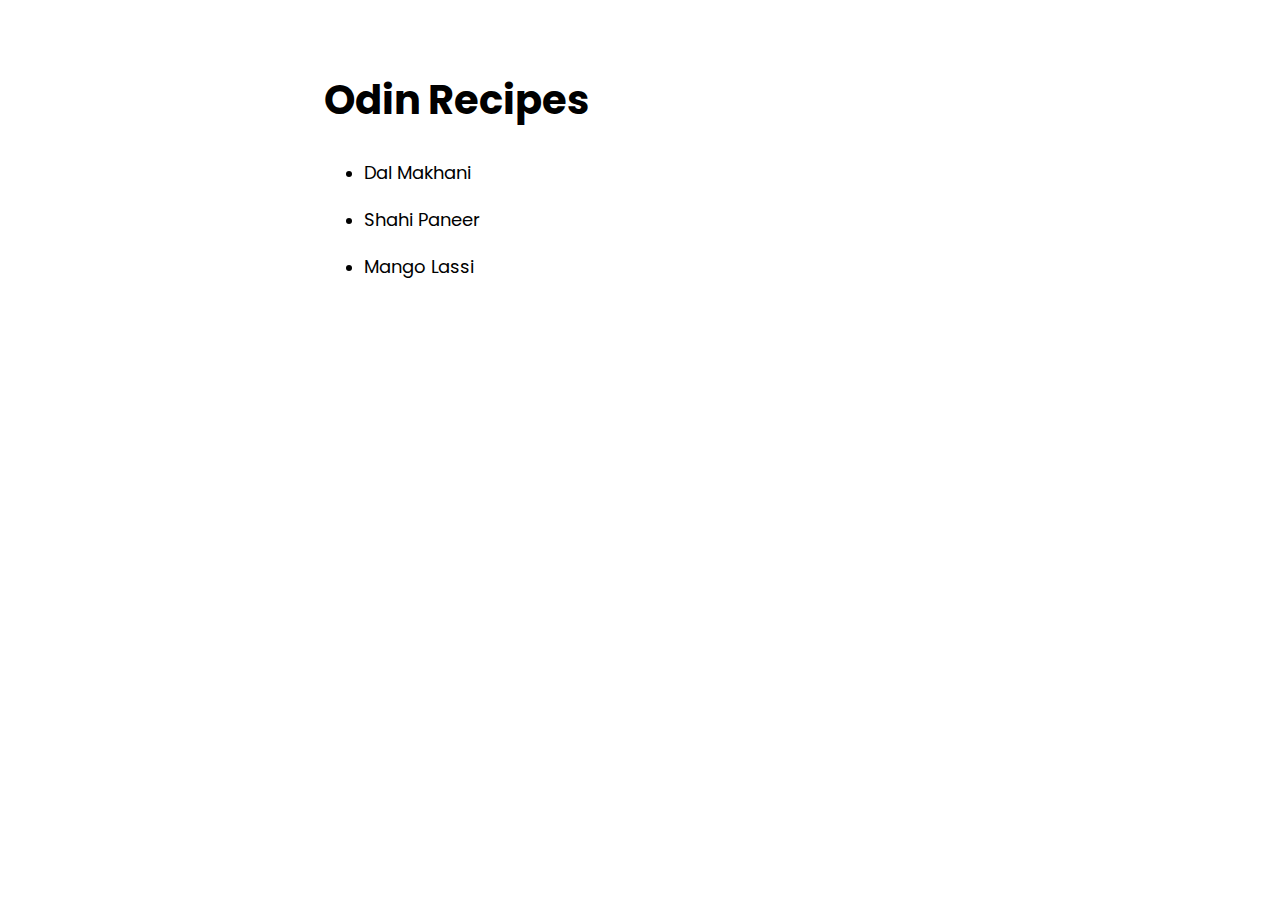
<file: index.html>
<!DOCTYPE html>
<html lang="en">
<head>
    <meta charset="UTF-8">
    <meta name="viewport" content="width=device-width, initial-scale=1.0">
    <title>Document</title>
    <link rel="stylesheet" href="style.css">
</head>
<body>
    <div class="container">
        <h1>Odin Recipes</h1>
        <ul>
            <li><a href="recipes/dal-makhani.html">Dal Makhani</a></li>
            <li><a href="recipes/shahi-paneer.html">Shahi Paneer</a></li>
            <li><a href="recipes/mango-lassi.html">Mango Lassi</a></li>
        </ul>
    </div>
</body>
</html>
</file>
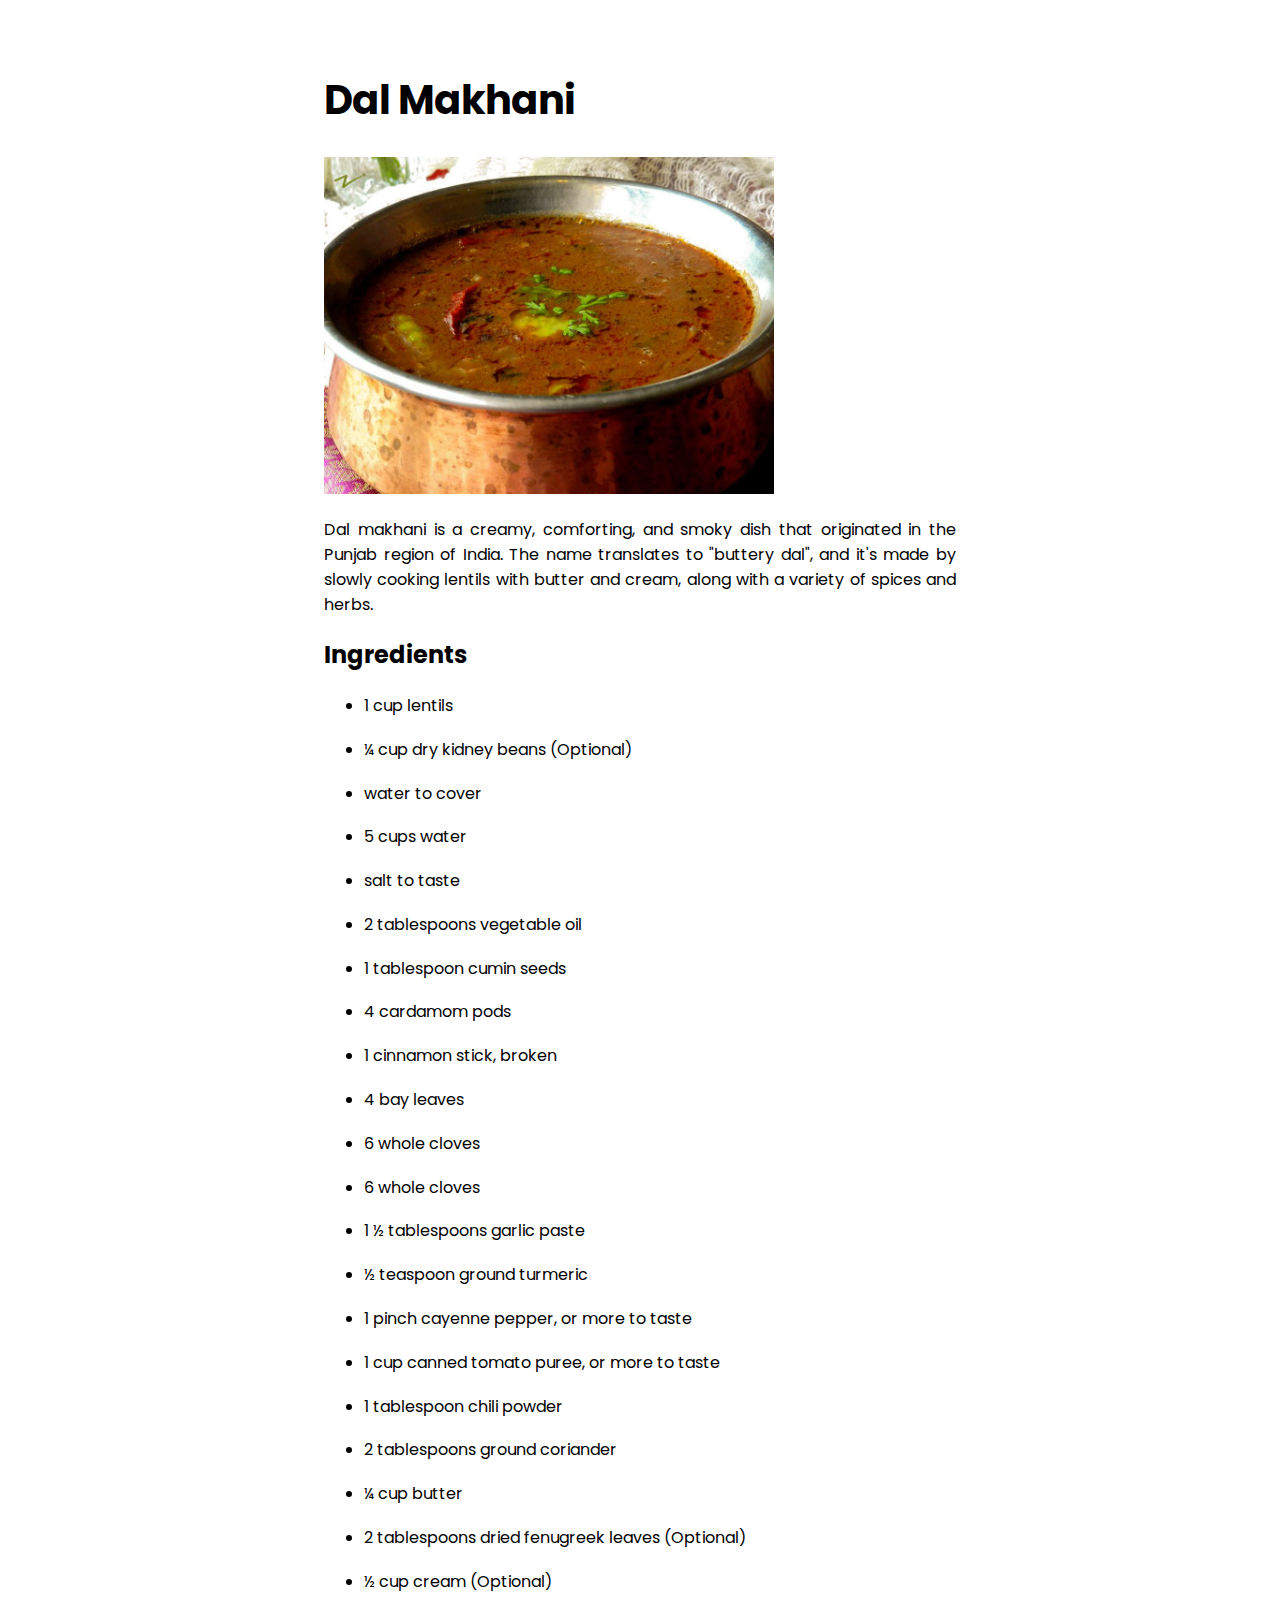
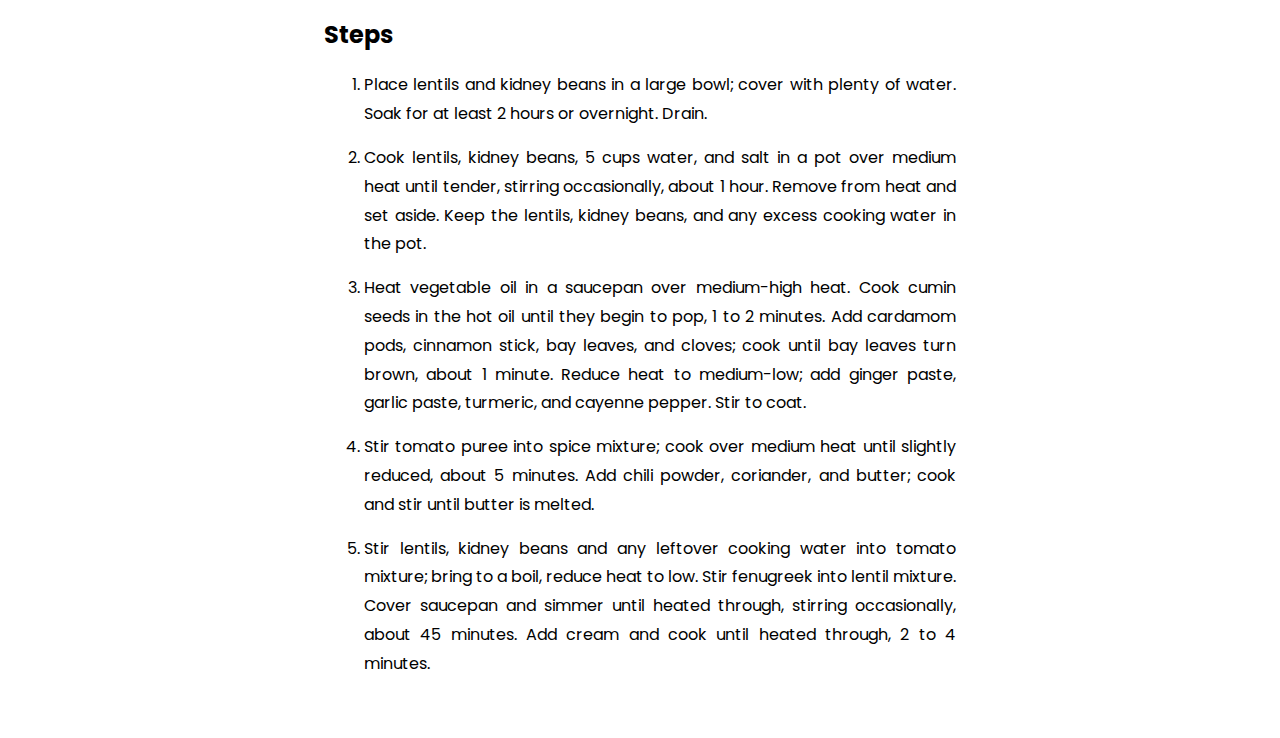
<file: recipes/dal-makhani.html>
<!DOCTYPE html>
<html lang="en">
<head>
    <meta charset="UTF-8">
    <meta name="viewport" content="width=device-width, initial-scale=1.0">
    <title>Document</title>
    <link rel="stylesheet" href="../style.css">
</head>
<body>
    <div class="container">
        <h1>Dal Makhani</h1>
        <img src="../images/dal-makhani.jpg" alt="Dal-Makhani">
        <p class="align-text">Dal makhani is a creamy, comforting, and smoky dish that originated in the Punjab region of India. The name translates to "buttery dal", and it's made by slowly cooking lentils with butter and cream, along with a variety of spices and herbs.</p>
        <h2>Ingredients</h2>
        <ul>
            <li>1 cup lentils</li>
            <li>¼ cup dry kidney beans (Optional)</li>
            <li>water to cover</li>
            <li>5 cups water</li>
            <li>salt to taste</li>
            <li>2 tablespoons vegetable oil</li>
            <li>1 tablespoon cumin seeds</li>
            <li>4 cardamom pods</li>
            <li>1 cinnamon stick, broken</li>
            <li>4 bay leaves</li>
            <li>6 whole cloves</li>
            <li>6 whole cloves</li>
            <li>1 ½ tablespoons garlic paste</li>
            <li>½ teaspoon ground turmeric</li>
            <li>1 pinch cayenne pepper, or more to taste</li>
            <li>1 cup canned tomato puree, or more to taste</li>
            <li>1 tablespoon chili powder</li>
            <li>2 tablespoons ground coriander</li>
            <li>¼ cup butter</li>
            <li>2 tablespoons dried fenugreek leaves (Optional)</li>
            <li>½ cup cream (Optional)</li>
        </ul>
        <h2>Steps</h2>
        <ol class="align-text">
            <li>Place lentils and kidney beans in a large bowl; cover with plenty of water. Soak for at least 2 hours or overnight. Drain.</li>
            <li>Cook lentils, kidney beans, 5 cups water, and salt in a pot over medium heat until tender, stirring occasionally, about 1 hour. Remove from heat and set aside. Keep the lentils, kidney beans, and any excess cooking water in the pot.</li>
            <li>Heat vegetable oil in a saucepan over medium-high heat. Cook cumin seeds in the hot oil until they begin to pop, 1 to 2 minutes. Add cardamom pods, cinnamon stick, bay leaves, and cloves; cook until bay leaves turn brown, about 1 minute. Reduce heat to medium-low; add ginger paste, garlic paste, turmeric, and cayenne pepper. Stir to coat.</li>
            <li>Stir tomato puree into spice mixture; cook over medium heat until slightly reduced, about 5 minutes. Add chili powder, coriander, and butter; cook and stir until butter is melted.</li>
            <li>Stir lentils, kidney beans and any leftover cooking water into tomato mixture; bring to a boil, reduce heat to low. Stir fenugreek into lentil mixture. Cover saucepan and simmer until heated through, stirring occasionally, about 45 minutes. Add cream and cook until heated through, 2 to 4 minutes.</li>
        </ol>
    </div>
</body>
</html>
</file>
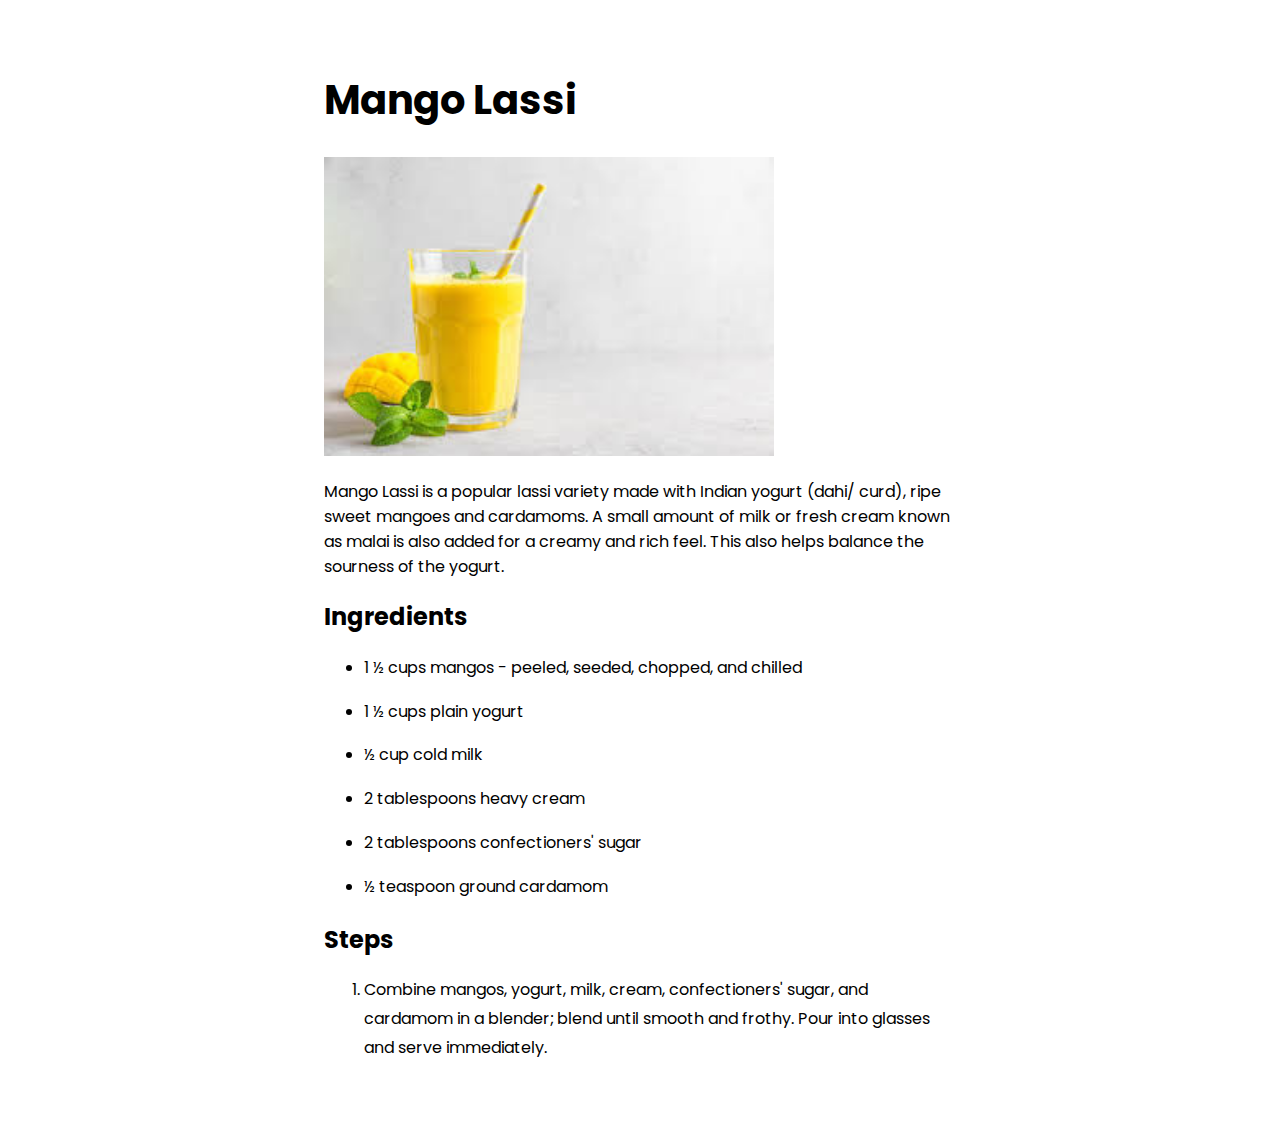
<file: recipes/mango-lassi.html>
<!DOCTYPE html>
<html lang="en">
<head>
    <meta charset="UTF-8">
    <meta name="viewport" content="width=device-width, initial-scale=1.0">
    <title>Document</title>
    <link rel="stylesheet" href="../style.css">
</head>
<body>
    <div class="container">
        <h1>Mango Lassi</h1>
        <img src="../images/mango-lassi.jpg" alt="Mango-Lassi" width="300">
        <p>Mango Lassi is a popular lassi variety made with Indian yogurt (dahi/ curd), ripe sweet mangoes and cardamoms. A small amount of milk or fresh cream known as malai is also added for a creamy and rich feel. This also helps balance the sourness of the yogurt.</p>
        <h2>Ingredients</h2>
        <ul>
            <li>1 ½ cups mangos - peeled, seeded, chopped, and chilled</li>
            <li>1 ½ cups plain yogurt</li>
            <li>½ cup cold milk</li>
            <li>2 tablespoons heavy cream</li>
            <li>2 tablespoons confectioners' sugar</li>
            <li>½ teaspoon ground cardamom</li>
        </ul>
        <h2>Steps</h2>
        <ol>
            <li>Combine mangos, yogurt, milk, cream, confectioners' sugar, and cardamom in a blender; blend until smooth and frothy. Pour into glasses and serve immediately.</li>
        </ol>
    </div>
    
</body>
</html>
</file>
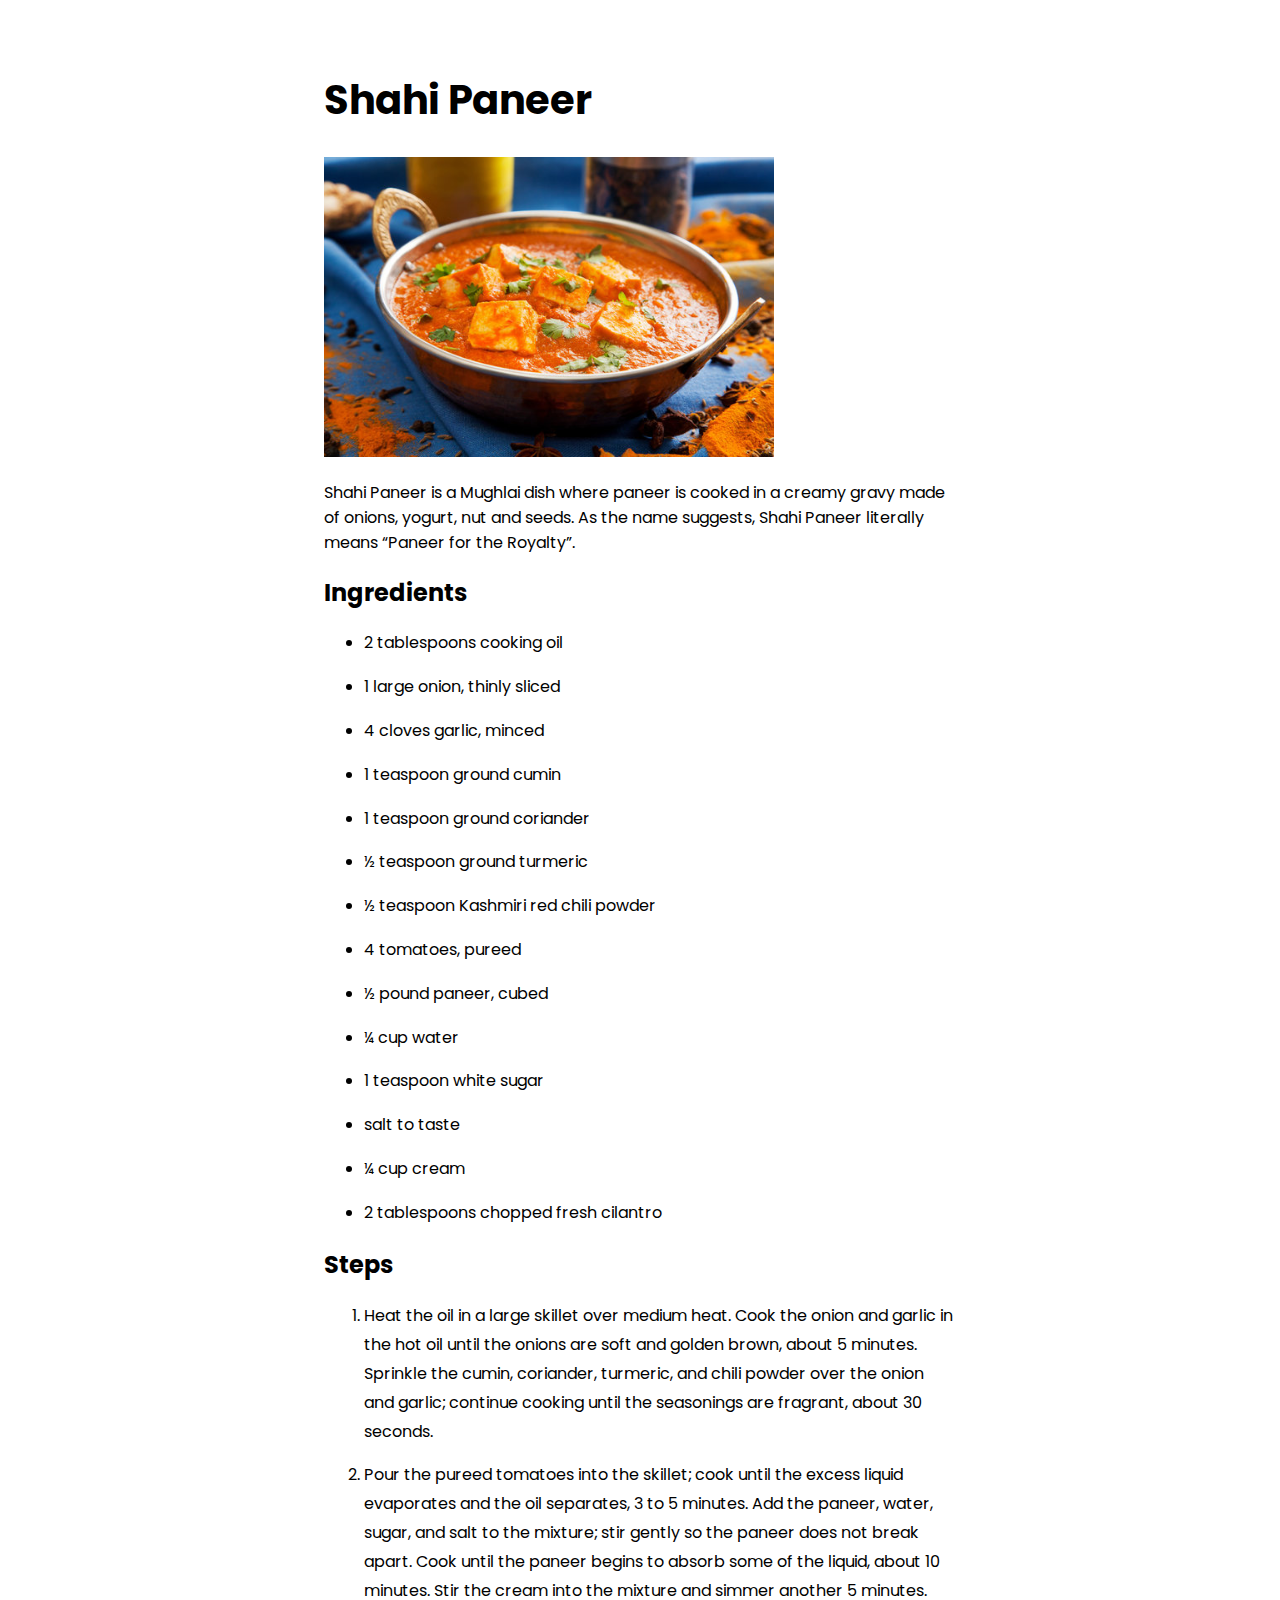
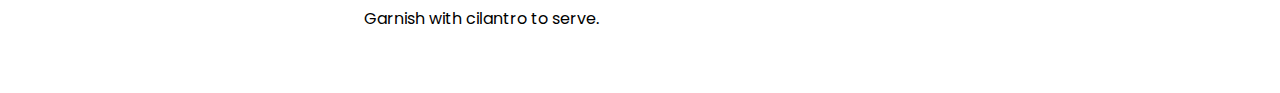
<file: recipes/shahi-paneer.html>
<!DOCTYPE html>
<html lang="en">
<head>
    <meta charset="UTF-8">
    <meta name="viewport" content="width=device-width, initial-scale=1.0">
    <title>Document</title>
    <link rel="stylesheet" href="../style.css">
</head>
<body>
    <div class="container">
        <h1>Shahi Paneer</h1>
        <img src="../images/shahi-paneer.jpg" alt="Shahi_Paneer" width="300">
        <p>Shahi Paneer is a Mughlai dish where paneer is cooked in a creamy gravy made of onions, yogurt, nut and seeds. As the name suggests, Shahi Paneer literally means “Paneer for the Royalty”.</p>
        <h2>Ingredients</h2>
        <ul>
            <li>2 tablespoons cooking oil</li>
            <li>1 large onion, thinly sliced</li>
            <li>4 cloves garlic, minced</li>
            <li>1 teaspoon ground cumin</li>
            <li>1 teaspoon ground coriander</li>
            <li>½ teaspoon ground turmeric</li>
            <li>½ teaspoon Kashmiri red chili powder</li>
            <li>4 tomatoes, pureed</li>
            <li>½ pound paneer, cubed</li>
            <li>¼ cup water</li>
            <li>1 teaspoon white sugar</li>
            <li>salt to taste</li>
            <li>¼ cup cream</li>
            <li>2 tablespoons chopped fresh cilantro</li>
        </ul>
        <h2>Steps</h2>
        <ol>
            <li>Heat the oil in a large skillet over medium heat. Cook the onion and garlic in the hot oil until the onions are soft and golden brown, about 5 minutes. Sprinkle the cumin, coriander, turmeric, and chili powder over the onion and garlic; continue cooking until the seasonings are fragrant, about 30 seconds.</li>
            <li>Pour the pureed tomatoes into the skillet; cook until the excess liquid evaporates and the oil separates, 3 to 5 minutes. Add the paneer, water, sugar, and salt to the mixture; stir gently so the paneer does not break apart. Cook until the paneer begins to absorb some of the liquid, about 10 minutes. Stir the cream into the mixture and simmer another 5 minutes. Garnish with cilantro to serve.</li>
        </ol>
    </div>
    
</body>
</html>
</file>
<file: style.css>
@import url('https://fonts.googleapis.com/css2?family=Poppins:ital,wght@0,100;0,200;0,300;0,400;0,500;0,600;0,700;0,800;0,900;1,100;1,200;1,300;1,400;1,500;1,600;1,700;1,800;1,900&display=swap');

/* style home page (index) */
* {
    font-family: "Poppins", sans-serif;
}

.container {
    width: 50%;
    margin: 0 auto;
    padding: 35px;
}

h1 {
    font-size: 40px;
}

img {
    width: 450px;
}

ul li a{
    text-decoration: none;
    color: #000;
    font-size: 18px;
}

li {
    line-height: 1.8;
    margin-top: 15px;
}


ul li a:hover{
    color: blue;
}

.align-text {
    text-align: justify;
}
</file>
